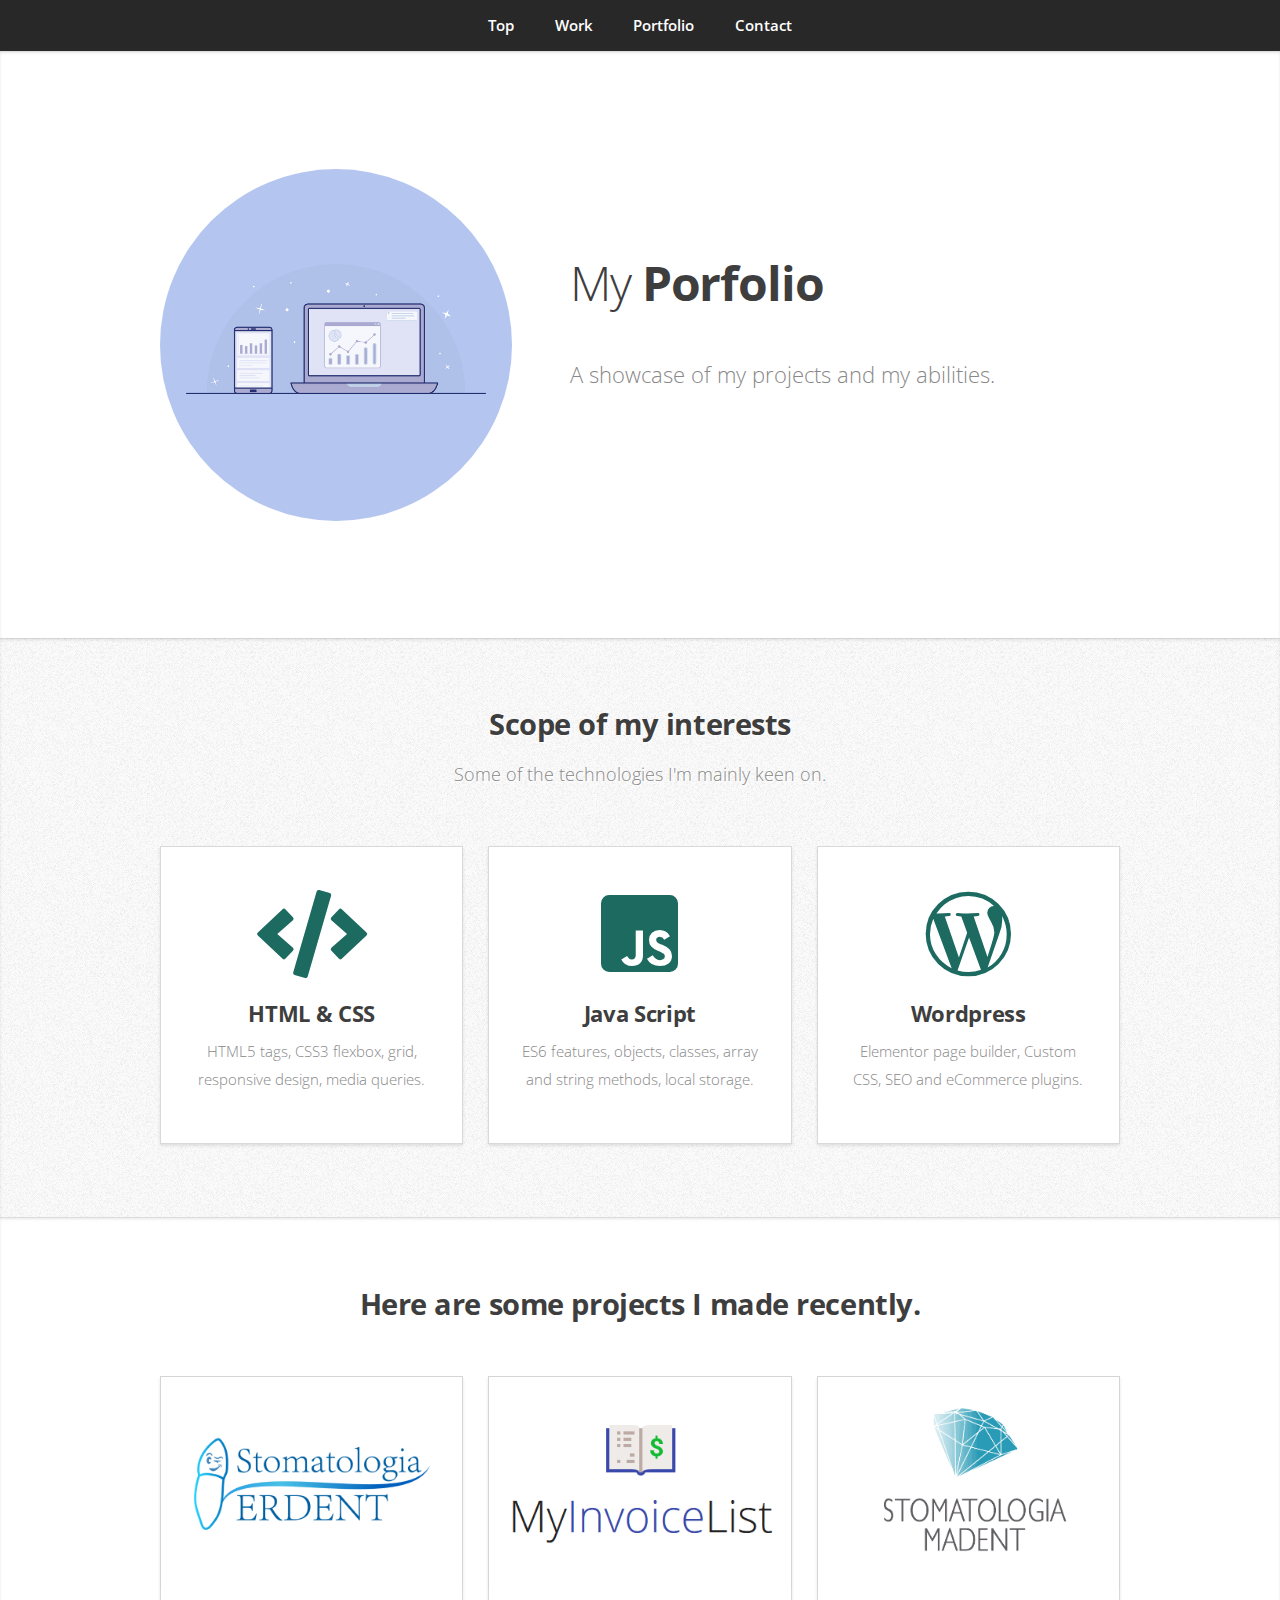
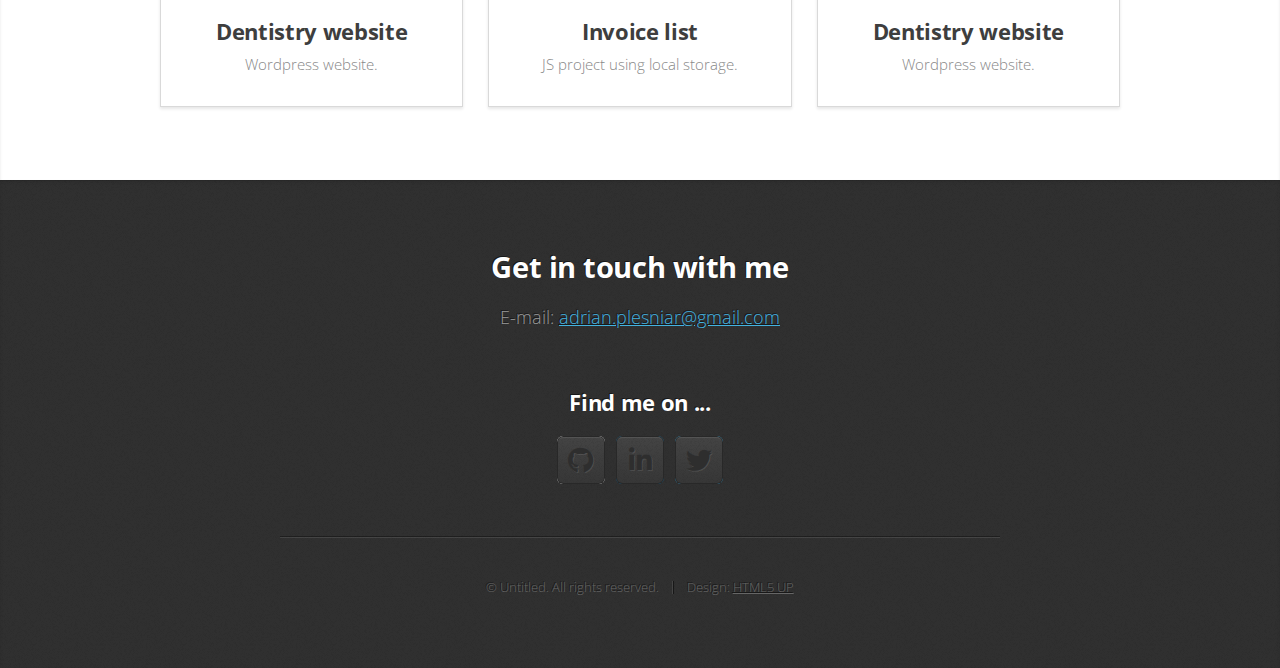
<file: index.html>
<!DOCTYPE HTML>
<!--
	Miniport by HTML5 UP
	html5up.net | @ajlkn
	Free for personal and commercial use under the CCA 3.0 license (html5up.net/license)
-->
<html>
	<head>
		<title>Portfolio Adrian Pleśniar</title>
		<meta charset="utf-8" />
		<meta name="viewport" content="width=device-width, initial-scale=1, user-scalable=no" />
		<link rel="stylesheet" href="assets/css/main.css" />
	</head>
	<body class="is-preload">

		<!-- Nav -->
			<nav id="nav">
				<ul class="container">
					<li><a href="#top">Top</a></li>
					<li><a href="#work">Work</a></li>
					<li><a href="#portfolio">Portfolio</a></li>
					<li><a href="#contact">Contact</a></li>
				</ul>
			</nav>

		<!-- Home -->
			<article id="top" class="wrapper style1">
				<div class="container">
					<div class="row aln-middle">
						<div class="col-4 col-5-large col-12-medium">
							<span class="image fit"><img src="images/header_graphic.png" alt="" /></span>
						</div>
						<div class="col-8 col-7-large col-12-medium">
							<header>
								<h1>My <strong>Porfolio</strong></h1>
							</header>
							<p>A showcase of my projects and my abilities.</p>
						</div>
					</div>
				</div>
			</article>

		<!-- Work -->
			<article id="work" class="wrapper style2">
				<div class="container">
					<header>
						<h2>Scope of my interests</h2>
						<p>Some of the technologies I'm mainly keen on.</p>
					</header>
					<div class="row aln-center">
						<div class="col-4 col-6-medium col-12-small">
							<section class="box style1">
								<span class="icon solid featured fas fa-code"></span>
								<h3>HTML & CSS</h3>
								<p>HTML5 tags, CSS3 flexbox, grid, responsive design, media queries.</p>
							</section>
						</div>
						<div class="col-4 col-6-medium col-12-small">
							<section class="box style1">
								<span class="icon solid featured "><i class="fab fa-js-square" style="font-size: 6em;"></i></span>
								<h3>Java Script</h3>
								<p>ES6 features, objects, classes, array and string methods, local storage.</p>
							</section>
						</div>
						<div class="col-4 col-6-medium col-12-small">
							<section class="box style1">
								<span class="icon featured"><i class="fab fa-wordpress-simple"  style="font-size: 6em;"></i></span>
								<h3>Wordpress</h3>
								<p>Elementor page builder, Custom CSS, SEO and eCommerce plugins.</p>
							</section>
						</div>
					</div>
				</div>
			</article>

		<!-- Portfolio -->
			<article id="portfolio" class="wrapper style1">
				<div class="container">
					<header>
						<h2>Here are some projects I made recently.</h2>
					</header>
					<div class="row">
						<div class="col-4 col-6-medium col-12-small">
							<article class="box style2">
								<a href="https://stomatologia-erdent.pl/" target="_blank" class="image featured"><img src="images/stomatologia_erdent.png" alt="" /></a>
								<h3><a href="https://stomatologia-erdent.pl/" target="_blank">Dentistry website</a></h3>
								<p>Wordpress website.</p>
							</article>
						</div>
						<div class="col-4 col-6-medium col-12-small">
							<article class="box style2">
								<a href="/Invoice list/index.html" target="_blank" class="image featured"><img src="images/my_invoice_list.png" alt="" /></a>
								<h3><a href="/Invoice list/index.html" target="_blank">Invoice list</a></h3>
								<p>JS project using local storage.</p>
							</article>
						</div>
						<div class="col-4 col-6-medium col-12-small">
							<article class="box style2">
								<a href="https://madent-stomatologia.com/" target="_blank" class="image featured"><img src="images/stomatologia_madent.png" alt="" /></a>
								<h3><a href="https://madent-stomatologia.com/" target="_blank">Dentistry website</a></h3>
								<p>Wordpress website.</p>
							</article>
						</div>
					</div>
					</div>
				</div>
			</article>

		<!-- Contact -->
			<article id="contact" class="wrapper style4">
				<div class="container medium">
					<header>
						<h2>Get in touch with me</h2>
						<p>E-mail: <a href="mailto: adrian.plesniar@gmail.com">adrian.plesniar@gmail.com</a></p>
					</header>
						<div class="col-12">
							<h3>Find me on ...</h3>
							<ul class="social">
								<li><a href="https://github.com/adrianplesniar" target="_blank" class="icon brands fa-github"><span class="label">Github</span></a></li>
								<li><a href="https://www.linkedin.com/in/adrian-ple%C5%9Bniar/" target="_blank" class="icon brands fa-linkedin-in"><span class="label">LinkedIn</span></a></li>
								<li><a href="https://twitter.com/APlesniar" target="_blank" class="icon brands fa-twitter"><span class="label">Twitter</span></a></li>
							</ul>
							<hr />
						</div>
					</div>
					<footer>
						<ul id="copyright">
							<li>&copy; Untitled. All rights reserved.</li><li>Design: <a href="http://html5up.net">HTML5 UP</a></li>
						</ul>
					</footer>
				</div>
			</article>

		<!-- Scripts -->
			<script src="assets/js/jquery.min.js"></script>
			<script src="assets/js/jquery.scrolly.min.js"></script>
			<script src="assets/js/browser.min.js"></script>
			<script src="assets/js/breakpoints.min.js"></script>
			<script src="assets/js/util.js"></script>
			<script src="assets/js/main.js"></script>

	</body>
</html>
</file>
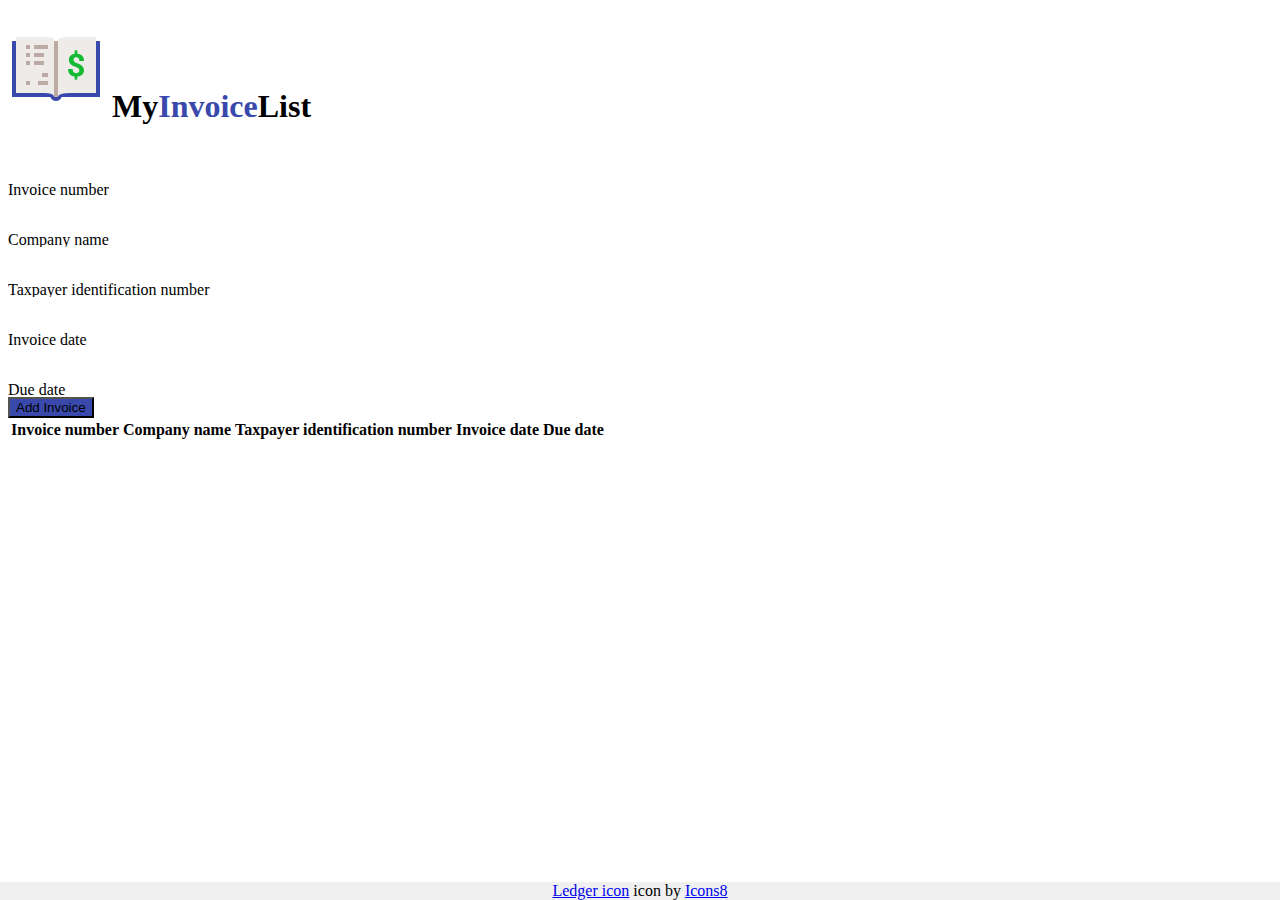
<file: Invoice list/index.html>
<!DOCTYPE html>
<html lang="en">
<head>
    <meta charset="UTF-8">
    <meta name="viewport" content="width=device-width, initial-scale=1.0">
    <link rel="stylesheet" href="./style.css">
    <link rel="stylesheet" href="https://bootswatch.com/4/yeti/bootstrap.min.css">
    <title>Invoice List</title>
</head>
<body>
    <div class="container mt-4">
        <h1 class="display-4 text-center">
            <img src="img/icons8-ledger-96.png"> My<span class="title-invoice">Invoice</span>List
        </h1>
            <form id="invoice-form">
                <div class="form-group">
                    <input type="text" id="invoice-number" autocomplete="off" required>
                    <label for="invoice-number" class="label-name">
                        <span class="content-name">Invoice number</span>
                    </label>
                </div>
                <div class="form-group">
                    <input type="text" id="company-name" autocomplete="off" required>
                    <label for="company-name" class="label-name">
                        <span class="content-name">Company name</span>
                    </label>
                </div>
                <div class="form-group">
                    <input type="text" id="tin" autocomplete="off" required>
                    <label for="tin" class="label-name">
                        <span class="content-name">Taxpayer identification number</span>
                    </label>
                </div>
                <div class="form-group">
                    <input type="date" id="invoice-date" autocomplete="off" required>
                    <label for="invoice-date" class="label-name">
                        <span class="content-name">Invoice date</span>
                    </label>
                </div>
                <div class="form-group">
                    <input type="date" id="due-date" autocomplete="off" required>
                    <label for="due-date" class="label-name">
                        <span class="content-name">Due date</span>
                    </label>
                </div>
                <input id="btn-submit" type="submit" value="Add Invoice" class="btn btn-primary btn-block">
            </form>
            <table class="table table-striped mt-5">
                <thead>
                <tr>
                    <th>Invoice number</th>
                    <th>Company name</th>
                    <th>Taxpayer identification number</th>
                    <th>Invoice date</th>
                    <th>Due date</th>
                    <th></th>
                </tr>
                </thead>
                <tbody id="invoice-list"></tbody>
            </table>
      </div>

    <div class="footer">
        <a target="_blank" href="https://icons8.com/icons/set/ledger">Ledger icon</a> icon by <a target="_blank" href="https://icons8.com">Icons8</a>
    </div>

    <script src="app.js"></script>
</body>
</html>
</file>
<file: Invoice list/style.css>
.title-invoice {
    color: #3949ab;
}

#btn-submit {
    background-color: #3949ab;
    outline: none;
}

#btn-submit:active {
    background-color: #242d68;
    outline: none;
    position: relative;
    top: 1px;
}

.form-group {
    width: 100%;
    height: 50px;
    position: relative;
    overflow: hidden;
}

.form-group input {
    width: 100%;
    height: 100%;
    color: #181f4e;
    padding-top: 20px;
    border: none;
    outline: none;
}

.form-group label {
    position: absolute;
    bottom: -8px;
    left: 0%;
    width: 100%;
    height: 100%;
    font-size: 16px;
    pointer-events: none;
    border-bottom: 1px solid black;
}

.form-group label::after {
    content: "";
    position: absolute;
    left: 0px;
    bottom: -1px;
    width: 100%;
    height: 100%;
    border-bottom: 3px solid #3949ab;
    transform: translateX(-100%);
}

.content-name {
    position: absolute;
    bottom: 5px;
    left: 0px;
    transition: all 0.3s ease;
}

.form-group input:focus + .label-name .content-name,
.form-group input:valid + .label-name .content-name{
    transform: translateY(-120%);
    font-size: 14px;
    color: #3949ab;
}

.form-group input:focus + .label-name::after,
.form-group input:valid + .label-name::after {
    transform: translateX(0%);
    transition: all 0.3s ease;
}

#due-date, #invoice-date {
    opacity: 0;
}

#due-date:focus, #invoice-date:focus,
#due-date:valid, #invoice-date:valid {
    opacity: 1;
    transition: all 0.5s ease;
}

.footer {
    position: fixed;
    left: 0;
    bottom: 0;
    width: 100%;
    background-color: rgb(240, 240, 240);
    text-align: center;
}
</file>
<file: assets/css/main.css>
@import url("https://fonts.googleapis.com/css?family=Open+Sans:300,300italic,600,600italic,700");
@import url("fontawesome-all.min.css");

/*
	Miniport by HTML5 UP
	html5up.net | @ajlkn
	Free for personal and commercial use under the CCA 3.0 license (html5up.net/license)
*/

html, body, div, span, applet, object,
iframe, h1, h2, h3, h4, h5, h6, p, blockquote,
pre, a, abbr, acronym, address, big, cite,
code, del, dfn, em, img, ins, kbd, q, s, samp,
small, strike, strong, sub, sup, tt, var, b,
u, i, center, dl, dt, dd, ol, ul, li, fieldset,
form, label, legend, table, caption, tbody,
tfoot, thead, tr, th, td, article, aside,
canvas, details, embed, figure, figcaption,
footer, header, hgroup, menu, nav, output, ruby,
section, summary, time, mark, audio, video {
	margin: 0;
	padding: 0;
	border: 0;
	font-size: 100%;
	font: inherit;
	vertical-align: baseline;}

article, aside, details, figcaption, figure,
footer, header, hgroup, menu, nav, section {
	display: block;}

body {
	line-height: 1;
}

ol, ul {
	list-style: none;
}

blockquote, q {
	quotes: none;
}

	blockquote:before, blockquote:after, q:before, q:after {
		content: '';
		content: none;
	}

table {
	border-collapse: collapse;
	border-spacing: 0;
}

body {
	-webkit-text-size-adjust: none;
}

mark {
	background-color: transparent;
	color: inherit;
}

input::-moz-focus-inner {
	border: 0;
	padding: 0;
}

input, select, textarea {
	-moz-appearance: none;
	-webkit-appearance: none;
	-ms-appearance: none;
	appearance: none;
}

/* Basic */

	html {
		box-sizing: border-box;
	}

	*, *:before, *:after {
		box-sizing: inherit;
	}

	body {
		padding-top: 3.5em;
	}

		body.is-preload *, body.is-preload *:before, body.is-preload *:after {
			-moz-animation: none !important;
			-webkit-animation: none !important;
			-ms-animation: none !important;
			animation: none !important;
			-moz-transition: none !important;
			-webkit-transition: none !important;
			-ms-transition: none !important;
			transition: none !important;
		}

	body, input, textarea, select {
		font-family: 'Open Sans', sans-serif;
		line-height: 1.85em;
		color: #888;
		font-weight: 300;
		font-size: 13pt;
	}

	a {
		-moz-transition: color .2s ease-in-out;
		-webkit-transition: color .2s ease-in-out;
		-ms-transition: color .2s ease-in-out;
		transition: color .2s ease-in-out;
		color: #43B3E0;
		text-decoration: underline;
	}

		a:hover {
			color: #43bff0 !important;
		}

		a img {
			border: 0;
		}

	b, strong {
		font-weight: 600;
		color: #3e3e3e;
	}

	i, em {
		font-style: italic;
	}

	sub {
		position: relative;
		top: 0.5em;
		font-size: 0.8em;
	}

	sup {
		position: relative;
		top: -0.5em;
		font-size: 0.8em;
	}

	blockquote {
		border-left: solid 0.75em #eee;
		padding: 1em 0 1em 1.5em;
		font-style: italic;
	}

	h1, h2, h3, h4, h5, h6 {
		color: #3e3e3e;
		margin: 0 0 0.75em 0;
	}

	h1 a, h2 a, h3 a, h4 a, h5 a, h6 a {
		text-decoration: none;
		color: inherit;
	}

	h2, h3, h4, h5, h6 {
		font-weight: 700;
	}

	h1 {
		font-size: 3.25em;
		letter-spacing: -0.025em;
		font-weight: 300;
	}

		h1 strong {
			font-weight: 700;
		}

	h2 {
		font-size: 2em;
		letter-spacing: -0.015em;
	}

	h3 {
		font-size: 1.5em;
		letter-spacing: -0.015em;
	}

	em, i {
		font-style: italic;
	}

	br.clear {
		clear: both;
	}

	hr {
		border: 0;
		border-top: solid 1px #444;
		border-top-color: rgba(0, 0, 0, 0.35);
		box-shadow: 0px 1px 0px 0px rgba(255, 255, 255, 0.1);
		height: 1px;
		margin: 3em 0;
	}

	p, ul, ol, dl, table {
		margin-bottom: 2em;
	}

	header {
		margin: 0 0 3em 0;
	}

		header > p {
			font-size: 1.25em;
			margin: 0;
		}

	footer {
		margin: 3em 0 0 0;
	}

		footer > p {
			font-size: 1.25em;
		}

/* Container */

	.container {
		margin: 0 auto;
		max-width: calc(100% - 50px);
		width: 1200px;
	}

		.container.medium {
			width: 900px;
		}

		@media screen and (max-width: 1680px) {

			.container {
				width: 1200px;
			}

				.container.medium {
					width: 900px;
				}

		}

		@media screen and (max-width: 1280px) {

			.container {
				width: 960px;
			}

				.container.medium {
					width: 720px;
				}

		}

		@media screen and (max-width: 980px) {

			.container {
				width: 100%;
			}

				.container.medium {
					width: 75%;
				}

		}

		@media screen and (max-width: 736px) {

			.container {
				width: 100%;
				max-width: calc(100% - 30px);
			}

				.container.medium {
					width: 100%;
				}

		}

/* Row */

	.row {
		display: flex;
		flex-wrap: wrap;
		box-sizing: border-box;
		align-items: stretch;
	}

		.row > * {
			box-sizing: border-box;
		}

		.row.gtr-uniform > * > :last-child {
			margin-bottom: 0;
		}

		.row.aln-left {
			justify-content: flex-start;
		}

		.row.aln-center {
			justify-content: center;
		}

		.row.aln-right {
			justify-content: flex-end;
		}

		.row.aln-top {
			align-items: flex-start;
		}

		.row.aln-middle {
			align-items: center;
		}

		.row.aln-bottom {
			align-items: flex-end;
		}

		.row > .imp {
			order: -1;
		}

		.row > .col-1 {
			width: 8.33333%;
		}

		.row > .off-1 {
			margin-left: 8.33333%;
		}

		.row > .col-2 {
			width: 16.66667%;
		}

		.row > .off-2 {
			margin-left: 16.66667%;
		}

		.row > .col-3 {
			width: 25%;
		}

		.row > .off-3 {
			margin-left: 25%;
		}

		.row > .col-4 {
			width: 33.33333%;
		}

		.row > .off-4 {
			margin-left: 33.33333%;
		}

		.row > .col-5 {
			width: 41.66667%;
		}

		.row > .off-5 {
			margin-left: 41.66667%;
		}

		.row > .col-6 {
			width: 50%;
		}

		.row > .off-6 {
			margin-left: 50%;
		}

		.row > .col-7 {
			width: 58.33333%;
		}

		.row > .off-7 {
			margin-left: 58.33333%;
		}

		.row > .col-8 {
			width: 66.66667%;
		}

		.row > .off-8 {
			margin-left: 66.66667%;
		}

		.row > .col-9 {
			width: 75%;
		}

		.row > .off-9 {
			margin-left: 75%;
		}

		.row > .col-10 {
			width: 83.33333%;
		}

		.row > .off-10 {
			margin-left: 83.33333%;
		}

		.row > .col-11 {
			width: 91.66667%;
		}

		.row > .off-11 {
			margin-left: 91.66667%;
		}

		.row > .col-12 {
			width: 100%;
		}

		.row > .off-12 {
			margin-left: 100%;
		}

		.row.gtr-0 {
			margin-top: 0px;
			margin-left: 0px;
		}

			.row.gtr-0 > * {
				padding: 0px 0 0 0px;
			}

			.row.gtr-0.gtr-uniform {
				margin-top: 0px;
			}

				.row.gtr-0.gtr-uniform > * {
					padding-top: 0px;
				}

		.row.gtr-25 {
			margin-top: -6.25px;
			margin-left: -6.25px;
		}

			.row.gtr-25 > * {
				padding: 6.25px 0 0 6.25px;
			}

			.row.gtr-25.gtr-uniform {
				margin-top: -6.25px;
			}

				.row.gtr-25.gtr-uniform > * {
					padding-top: 6.25px;
				}

		.row.gtr-50 {
			margin-top: -12.5px;
			margin-left: -12.5px;
		}

			.row.gtr-50 > * {
				padding: 12.5px 0 0 12.5px;
			}

			.row.gtr-50.gtr-uniform {
				margin-top: -12.5px;
			}

				.row.gtr-50.gtr-uniform > * {
					padding-top: 12.5px;
				}

		.row {
			margin-top: -25px;
			margin-left: -25px;
		}

			.row > * {
				padding: 25px 0 0 25px;
			}

			.row.gtr-uniform {
				margin-top: -25px;
			}

				.row.gtr-uniform > * {
					padding-top: 25px;
				}

		.row.gtr-150 {
			margin-top: -37.5px;
			margin-left: -37.5px;
		}

			.row.gtr-150 > * {
				padding: 37.5px 0 0 37.5px;
			}

			.row.gtr-150.gtr-uniform {
				margin-top: -37.5px;
			}

				.row.gtr-150.gtr-uniform > * {
					padding-top: 37.5px;
				}

		.row.gtr-200 {
			margin-top: -50px;
			margin-left: -50px;
		}

			.row.gtr-200 > * {
				padding: 50px 0 0 50px;
			}

			.row.gtr-200.gtr-uniform {
				margin-top: -50px;
			}

				.row.gtr-200.gtr-uniform > * {
					padding-top: 50px;
				}

		@media screen and (max-width: 1680px) {

			.row {
				display: flex;
				flex-wrap: wrap;
				box-sizing: border-box;
				align-items: stretch;
			}

				.row > * {
					box-sizing: border-box;
				}

				.row.gtr-uniform > * > :last-child {
					margin-bottom: 0;
				}

				.row.aln-left {
					justify-content: flex-start;
				}

				.row.aln-center {
					justify-content: center;
				}

				.row.aln-right {
					justify-content: flex-end;
				}

				.row.aln-top {
					align-items: flex-start;
				}

				.row.aln-middle {
					align-items: center;
				}

				.row.aln-bottom {
					align-items: flex-end;
				}

				.row > .imp-xlarge {
					order: -1;
				}

				.row > .col-1-xlarge {
					width: 8.33333%;
				}

				.row > .off-1-xlarge {
					margin-left: 8.33333%;
				}

				.row > .col-2-xlarge {
					width: 16.66667%;
				}

				.row > .off-2-xlarge {
					margin-left: 16.66667%;
				}

				.row > .col-3-xlarge {
					width: 25%;
				}

				.row > .off-3-xlarge {
					margin-left: 25%;
				}

				.row > .col-4-xlarge {
					width: 33.33333%;
				}

				.row > .off-4-xlarge {
					margin-left: 33.33333%;
				}

				.row > .col-5-xlarge {
					width: 41.66667%;
				}

				.row > .off-5-xlarge {
					margin-left: 41.66667%;
				}

				.row > .col-6-xlarge {
					width: 50%;
				}

				.row > .off-6-xlarge {
					margin-left: 50%;
				}

				.row > .col-7-xlarge {
					width: 58.33333%;
				}

				.row > .off-7-xlarge {
					margin-left: 58.33333%;
				}

				.row > .col-8-xlarge {
					width: 66.66667%;
				}

				.row > .off-8-xlarge {
					margin-left: 66.66667%;
				}

				.row > .col-9-xlarge {
					width: 75%;
				}

				.row > .off-9-xlarge {
					margin-left: 75%;
				}

				.row > .col-10-xlarge {
					width: 83.33333%;
				}

				.row > .off-10-xlarge {
					margin-left: 83.33333%;
				}

				.row > .col-11-xlarge {
					width: 91.66667%;
				}

				.row > .off-11-xlarge {
					margin-left: 91.66667%;
				}

				.row > .col-12-xlarge {
					width: 100%;
				}

				.row > .off-12-xlarge {
					margin-left: 100%;
				}

				.row.gtr-0 {
					margin-top: 0px;
					margin-left: 0px;
				}

					.row.gtr-0 > * {
						padding: 0px 0 0 0px;
					}

					.row.gtr-0.gtr-uniform {
						margin-top: 0px;
					}

						.row.gtr-0.gtr-uniform > * {
							padding-top: 0px;
						}

				.row.gtr-25 {
					margin-top: -6.25px;
					margin-left: -6.25px;
				}

					.row.gtr-25 > * {
						padding: 6.25px 0 0 6.25px;
					}

					.row.gtr-25.gtr-uniform {
						margin-top: -6.25px;
					}

						.row.gtr-25.gtr-uniform > * {
							padding-top: 6.25px;
						}

				.row.gtr-50 {
					margin-top: -12.5px;
					margin-left: -12.5px;
				}

					.row.gtr-50 > * {
						padding: 12.5px 0 0 12.5px;
					}

					.row.gtr-50.gtr-uniform {
						margin-top: -12.5px;
					}

						.row.gtr-50.gtr-uniform > * {
							padding-top: 12.5px;
						}

				.row {
					margin-top: -25px;
					margin-left: -25px;
				}

					.row > * {
						padding: 25px 0 0 25px;
					}

					.row.gtr-uniform {
						margin-top: -25px;
					}

						.row.gtr-uniform > * {
							padding-top: 25px;
						}

				.row.gtr-150 {
					margin-top: -37.5px;
					margin-left: -37.5px;
				}

					.row.gtr-150 > * {
						padding: 37.5px 0 0 37.5px;
					}

					.row.gtr-150.gtr-uniform {
						margin-top: -37.5px;
					}

						.row.gtr-150.gtr-uniform > * {
							padding-top: 37.5px;
						}

				.row.gtr-200 {
					margin-top: -50px;
					margin-left: -50px;
				}

					.row.gtr-200 > * {
						padding: 50px 0 0 50px;
					}

					.row.gtr-200.gtr-uniform {
						margin-top: -50px;
					}

						.row.gtr-200.gtr-uniform > * {
							padding-top: 50px;
						}

		}

		@media screen and (max-width: 1280px) {

			.row {
				display: flex;
				flex-wrap: wrap;
				box-sizing: border-box;
				align-items: stretch;
			}

				.row > * {
					box-sizing: border-box;
				}

				.row.gtr-uniform > * > :last-child {
					margin-bottom: 0;
				}

				.row.aln-left {
					justify-content: flex-start;
				}

				.row.aln-center {
					justify-content: center;
				}

				.row.aln-right {
					justify-content: flex-end;
				}

				.row.aln-top {
					align-items: flex-start;
				}

				.row.aln-middle {
					align-items: center;
				}

				.row.aln-bottom {
					align-items: flex-end;
				}

				.row > .imp-large {
					order: -1;
				}

				.row > .col-1-large {
					width: 8.33333%;
				}

				.row > .off-1-large {
					margin-left: 8.33333%;
				}

				.row > .col-2-large {
					width: 16.66667%;
				}

				.row > .off-2-large {
					margin-left: 16.66667%;
				}

				.row > .col-3-large {
					width: 25%;
				}

				.row > .off-3-large {
					margin-left: 25%;
				}

				.row > .col-4-large {
					width: 33.33333%;
				}

				.row > .off-4-large {
					margin-left: 33.33333%;
				}

				.row > .col-5-large {
					width: 41.66667%;
				}

				.row > .off-5-large {
					margin-left: 41.66667%;
				}

				.row > .col-6-large {
					width: 50%;
				}

				.row > .off-6-large {
					margin-left: 50%;
				}

				.row > .col-7-large {
					width: 58.33333%;
				}

				.row > .off-7-large {
					margin-left: 58.33333%;
				}

				.row > .col-8-large {
					width: 66.66667%;
				}

				.row > .off-8-large {
					margin-left: 66.66667%;
				}

				.row > .col-9-large {
					width: 75%;
				}

				.row > .off-9-large {
					margin-left: 75%;
				}

				.row > .col-10-large {
					width: 83.33333%;
				}

				.row > .off-10-large {
					margin-left: 83.33333%;
				}

				.row > .col-11-large {
					width: 91.66667%;
				}

				.row > .off-11-large {
					margin-left: 91.66667%;
				}

				.row > .col-12-large {
					width: 100%;
				}

				.row > .off-12-large {
					margin-left: 100%;
				}

				.row.gtr-0 {
					margin-top: 0px;
					margin-left: 0px;
				}

					.row.gtr-0 > * {
						padding: 0px 0 0 0px;
					}

					.row.gtr-0.gtr-uniform {
						margin-top: 0px;
					}

						.row.gtr-0.gtr-uniform > * {
							padding-top: 0px;
						}

				.row.gtr-25 {
					margin-top: -6.25px;
					margin-left: -6.25px;
				}

					.row.gtr-25 > * {
						padding: 6.25px 0 0 6.25px;
					}

					.row.gtr-25.gtr-uniform {
						margin-top: -6.25px;
					}

						.row.gtr-25.gtr-uniform > * {
							padding-top: 6.25px;
						}

				.row.gtr-50 {
					margin-top: -12.5px;
					margin-left: -12.5px;
				}

					.row.gtr-50 > * {
						padding: 12.5px 0 0 12.5px;
					}

					.row.gtr-50.gtr-uniform {
						margin-top: -12.5px;
					}

						.row.gtr-50.gtr-uniform > * {
							padding-top: 12.5px;
						}

				.row {
					margin-top: -25px;
					margin-left: -25px;
				}

					.row > * {
						padding: 25px 0 0 25px;
					}

					.row.gtr-uniform {
						margin-top: -25px;
					}

						.row.gtr-uniform > * {
							padding-top: 25px;
						}

				.row.gtr-150 {
					margin-top: -37.5px;
					margin-left: -37.5px;
				}

					.row.gtr-150 > * {
						padding: 37.5px 0 0 37.5px;
					}

					.row.gtr-150.gtr-uniform {
						margin-top: -37.5px;
					}

						.row.gtr-150.gtr-uniform > * {
							padding-top: 37.5px;
						}

				.row.gtr-200 {
					margin-top: -50px;
					margin-left: -50px;
				}

					.row.gtr-200 > * {
						padding: 50px 0 0 50px;
					}

					.row.gtr-200.gtr-uniform {
						margin-top: -50px;
					}

						.row.gtr-200.gtr-uniform > * {
							padding-top: 50px;
						}

		}

		@media screen and (max-width: 980px) {

			.row {
				display: flex;
				flex-wrap: wrap;
				box-sizing: border-box;
				align-items: stretch;
			}

				.row > * {
					box-sizing: border-box;
				}

				.row.gtr-uniform > * > :last-child {
					margin-bottom: 0;
				}

				.row.aln-left {
					justify-content: flex-start;
				}

				.row.aln-center {
					justify-content: center;
				}

				.row.aln-right {
					justify-content: flex-end;
				}

				.row.aln-top {
					align-items: flex-start;
				}

				.row.aln-middle {
					align-items: center;
				}

				.row.aln-bottom {
					align-items: flex-end;
				}

				.row > .imp-medium {
					order: -1;
				}

				.row > .col-1-medium {
					width: 8.33333%;
				}

				.row > .off-1-medium {
					margin-left: 8.33333%;
				}

				.row > .col-2-medium {
					width: 16.66667%;
				}

				.row > .off-2-medium {
					margin-left: 16.66667%;
				}

				.row > .col-3-medium {
					width: 25%;
				}

				.row > .off-3-medium {
					margin-left: 25%;
				}

				.row > .col-4-medium {
					width: 33.33333%;
				}

				.row > .off-4-medium {
					margin-left: 33.33333%;
				}

				.row > .col-5-medium {
					width: 41.66667%;
				}

				.row > .off-5-medium {
					margin-left: 41.66667%;
				}

				.row > .col-6-medium {
					width: 50%;
				}

				.row > .off-6-medium {
					margin-left: 50%;
				}

				.row > .col-7-medium {
					width: 58.33333%;
				}

				.row > .off-7-medium {
					margin-left: 58.33333%;
				}

				.row > .col-8-medium {
					width: 66.66667%;
				}

				.row > .off-8-medium {
					margin-left: 66.66667%;
				}

				.row > .col-9-medium {
					width: 75%;
				}

				.row > .off-9-medium {
					margin-left: 75%;
				}

				.row > .col-10-medium {
					width: 83.33333%;
				}

				.row > .off-10-medium {
					margin-left: 83.33333%;
				}

				.row > .col-11-medium {
					width: 91.66667%;
				}

				.row > .off-11-medium {
					margin-left: 91.66667%;
				}

				.row > .col-12-medium {
					width: 100%;
				}

				.row > .off-12-medium {
					margin-left: 100%;
				}

				.row.gtr-0 {
					margin-top: 0px;
					margin-left: 0px;
				}

					.row.gtr-0 > * {
						padding: 0px 0 0 0px;
					}

					.row.gtr-0.gtr-uniform {
						margin-top: 0px;
					}

						.row.gtr-0.gtr-uniform > * {
							padding-top: 0px;
						}

				.row.gtr-25 {
					margin-top: -6.25px;
					margin-left: -6.25px;
				}

					.row.gtr-25 > * {
						padding: 6.25px 0 0 6.25px;
					}

					.row.gtr-25.gtr-uniform {
						margin-top: -6.25px;
					}

						.row.gtr-25.gtr-uniform > * {
							padding-top: 6.25px;
						}

				.row.gtr-50 {
					margin-top: -12.5px;
					margin-left: -12.5px;
				}

					.row.gtr-50 > * {
						padding: 12.5px 0 0 12.5px;
					}

					.row.gtr-50.gtr-uniform {
						margin-top: -12.5px;
					}

						.row.gtr-50.gtr-uniform > * {
							padding-top: 12.5px;
						}

				.row {
					margin-top: -25px;
					margin-left: -25px;
				}

					.row > * {
						padding: 25px 0 0 25px;
					}

					.row.gtr-uniform {
						margin-top: -25px;
					}

						.row.gtr-uniform > * {
							padding-top: 25px;
						}

				.row.gtr-150 {
					margin-top: -37.5px;
					margin-left: -37.5px;
				}

					.row.gtr-150 > * {
						padding: 37.5px 0 0 37.5px;
					}

					.row.gtr-150.gtr-uniform {
						margin-top: -37.5px;
					}

						.row.gtr-150.gtr-uniform > * {
							padding-top: 37.5px;
						}

				.row.gtr-200 {
					margin-top: -50px;
					margin-left: -50px;
				}

					.row.gtr-200 > * {
						padding: 50px 0 0 50px;
					}

					.row.gtr-200.gtr-uniform {
						margin-top: -50px;
					}

						.row.gtr-200.gtr-uniform > * {
							padding-top: 50px;
						}

		}

		@media screen and (max-width: 736px) {

			.row {
				display: flex;
				flex-wrap: wrap;
				box-sizing: border-box;
				align-items: stretch;
			}

				.row > * {
					box-sizing: border-box;
				}

				.row.gtr-uniform > * > :last-child {
					margin-bottom: 0;
				}

				.row.aln-left {
					justify-content: flex-start;
				}

				.row.aln-center {
					justify-content: center;
				}

				.row.aln-right {
					justify-content: flex-end;
				}

				.row.aln-top {
					align-items: flex-start;
				}

				.row.aln-middle {
					align-items: center;
				}

				.row.aln-bottom {
					align-items: flex-end;
				}

				.row > .imp-small {
					order: -1;
				}

				.row > .col-1-small {
					width: 8.33333%;
				}

				.row > .off-1-small {
					margin-left: 8.33333%;
				}

				.row > .col-2-small {
					width: 16.66667%;
				}

				.row > .off-2-small {
					margin-left: 16.66667%;
				}

				.row > .col-3-small {
					width: 25%;
				}

				.row > .off-3-small {
					margin-left: 25%;
				}

				.row > .col-4-small {
					width: 33.33333%;
				}

				.row > .off-4-small {
					margin-left: 33.33333%;
				}

				.row > .col-5-small {
					width: 41.66667%;
				}

				.row > .off-5-small {
					margin-left: 41.66667%;
				}

				.row > .col-6-small {
					width: 50%;
				}

				.row > .off-6-small {
					margin-left: 50%;
				}

				.row > .col-7-small {
					width: 58.33333%;
				}

				.row > .off-7-small {
					margin-left: 58.33333%;
				}

				.row > .col-8-small {
					width: 66.66667%;
				}

				.row > .off-8-small {
					margin-left: 66.66667%;
				}

				.row > .col-9-small {
					width: 75%;
				}

				.row > .off-9-small {
					margin-left: 75%;
				}

				.row > .col-10-small {
					width: 83.33333%;
				}

				.row > .off-10-small {
					margin-left: 83.33333%;
				}

				.row > .col-11-small {
					width: 91.66667%;
				}

				.row > .off-11-small {
					margin-left: 91.66667%;
				}

				.row > .col-12-small {
					width: 100%;
				}

				.row > .off-12-small {
					margin-left: 100%;
				}

				.row.gtr-0 {
					margin-top: 0px;
					margin-left: 0px;
				}

					.row.gtr-0 > * {
						padding: 0px 0 0 0px;
					}

					.row.gtr-0.gtr-uniform {
						margin-top: 0px;
					}

						.row.gtr-0.gtr-uniform > * {
							padding-top: 0px;
						}

				.row.gtr-25 {
					margin-top: -3.75px;
					margin-left: -3.75px;
				}

					.row.gtr-25 > * {
						padding: 3.75px 0 0 3.75px;
					}

					.row.gtr-25.gtr-uniform {
						margin-top: -3.75px;
					}

						.row.gtr-25.gtr-uniform > * {
							padding-top: 3.75px;
						}

				.row.gtr-50 {
					margin-top: -7.5px;
					margin-left: -7.5px;
				}

					.row.gtr-50 > * {
						padding: 7.5px 0 0 7.5px;
					}

					.row.gtr-50.gtr-uniform {
						margin-top: -7.5px;
					}

						.row.gtr-50.gtr-uniform > * {
							padding-top: 7.5px;
						}

				.row {
					margin-top: -15px;
					margin-left: -15px;
				}

					.row > * {
						padding: 15px 0 0 15px;
					}

					.row.gtr-uniform {
						margin-top: -15px;
					}

						.row.gtr-uniform > * {
							padding-top: 15px;
						}

				.row.gtr-150 {
					margin-top: -22.5px;
					margin-left: -22.5px;
				}

					.row.gtr-150 > * {
						padding: 22.5px 0 0 22.5px;
					}

					.row.gtr-150.gtr-uniform {
						margin-top: -22.5px;
					}

						.row.gtr-150.gtr-uniform > * {
							padding-top: 22.5px;
						}

				.row.gtr-200 {
					margin-top: -30px;
					margin-left: -30px;
				}

					.row.gtr-200 > * {
						padding: 30px 0 0 30px;
					}

					.row.gtr-200.gtr-uniform {
						margin-top: -30px;
					}

						.row.gtr-200.gtr-uniform > * {
							padding-top: 30px;
						}

		}

/* Form */

	form label {
		color: #3e3e3e;
		font-weight: 700;
		display: block;
		margin: 0 0 0.5em 0;
	}

	form input[type=text],
	form input[type=email],
	form input[type=password],
	form select,
	form textarea {
		-moz-transition: background .2s ease-in-out, box-shadow .2s ease-in-out;
		-webkit-transition: background .2s ease-in-out, box-shadow .2s ease-in-out;
		-ms-transition: background .2s ease-in-out, box-shadow .2s ease-in-out;
		transition: background .2s ease-in-out, box-shadow .2s ease-in-out;
		-webkit-appearance: none;
		display: block;
		border: 0;
		padding: 0.75em;
		font-size: 1em;
		border-radius: 8px;
		border: solid 1px #ddd;
		background: #fff;
		color: #bbb;
		box-shadow: inset 0px 2px 3px 1px rgba(0, 0, 0, 0.05), 0px 1px 0px 0px rgba(255, 255, 255, 0.025);
		width: 100%;
	}

		form input[type=text]:focus,
		form input[type=email]:focus,
		form input[type=password]:focus,
		form select:focus,
		form textarea:focus {
			background: #fafafa;
			box-shadow: inset 0px 2px 5px 0px rgba(0, 0, 0, 0.05), 0px 1px 0px 0px rgba(255, 255, 255, 0.025), inset 0px 0px 2px 1px #43bff0;
		}

	form textarea {
		height: 15em;
	}

	form .actions:last-child {
		margin-bottom: 0;
	}

	form ::-webkit-input-placeholder {
		color: #555 !important;
	}

	form :-moz-placeholder {
		color: #555 !important;
	}

	form ::-moz-placeholder {
		color: #555 !important;
	}

	form :-ms-input-placeholder {
		color: #555 !important;
	}

	form ::-moz-focus-inner {
		border: 0;
	}

/* Tables */

	table {
		width: 100%;
	}

		table.default {
			width: 100%;
		}

			table.default tr {
				border-top: solid 1px #eee;
			}

				table.default tr:first-child {
					border-top: 0;
				}

			table.default td {
				padding: 0.5em 1em 0.5em 1em;
			}

			table.default th {
				text-align: left;
				padding: 0.5em 1em 0.5em 1em;
				font-weight: 600;
				margin: 0 0 1em 0;
			}

			table.default thead {
				background: #4f4f4f;
				color: #fff;
			}

/* Section/Article */

	section, article {
		margin-bottom: 3em;
	}

	section > :last-child,
	article > :last-child,
	section:last-child,
	article:last-child {
		margin-bottom: 0;
	}

/* Image */

	.image {
		display: inline-block;
		position: relative;
	}

		.image img {
			display: block;
			width: 100%;
		}

		.image.fit {
			display: block;
			width: 100%;
		}

		.image.featured {
			display: block;
			width: 100%;
			margin: 0 0 2em 0;
			border: 1px solid #d5d5d5 !important;
   			border-bottom: none !important;
		}

		.image.left {
			float: left;
			margin: 0 2em 2em 0;
		}

		.image.centered {
			display: block;
			margin: 0 0 2em 0;
		}

			.image.centered img {
				margin: 0 auto;
				width: auto;
			}
	
	/* Video */
	video {
		width: 100%;
		height: auto;
		margin: 0 0 2em 0;
	}

/* Button */

	input[type="button"],
	input[type="submit"],
	input[type="reset"],
	button,
	.button {
		background-image: url("images/bg.png"), -moz-linear-gradient(top, rgba(0, 0, 0, 0), rgba(0, 0, 0, 0.2));
		background-image: url("images/bg.png"), -webkit-linear-gradient(top, rgba(0, 0, 0, 0), rgba(0, 0, 0, 0.2));
		background-image: url("images/bg.png"), -ms-linear-gradient(top, rgba(0, 0, 0, 0), rgba(0, 0, 0, 0.2));
		background-image: url("images/bg.png"), linear-gradient(top, rgba(0, 0, 0, 0), rgba(0, 0, 0, 0.2));
		-moz-transition: background-color .2s ease-in-out;
		-webkit-transition: background-color .2s ease-in-out;
		-ms-transition: background-color .2s ease-in-out;
		transition: background-color .2s ease-in-out;
		-webkit-appearance: none;
		position: relative;
		display: inline-block;
		color: #fff !important;
		text-decoration: none;
		font-weight: 700;
		border: 0;
		outline: 0;
		cursor: pointer;
		border-radius: 8px;
		text-shadow: -1px -1px 0.5px rgba(0, 0, 0, 0.5);
		overflow: hidden;
		box-shadow: inset 0px 0px 0px 1px rgba(0, 0, 0, 0.5), inset 0px 2px 1px 0px rgba(255, 255, 255, 0.75);
		background-color: #92a2d2;
		padding: 1em 2.35em 1em 2.35em;
		font-size: 1.1em;
		max-width: 24em;
	}

		input[type="button"]:hover,
		input[type="submit"]:hover,
		input[type="reset"]:hover,
		button:hover,
		.button:hover {
			background-color: #9fb0e2;
			color: #fff !important;
		}

		input[type="button"]:active,
		input[type="submit"]:active,
		input[type="reset"]:active,
		button:active,
		.button:active {
			background-color: #8594c0;
			top: 1px;
		}

		input[type="button"].large,
		input[type="submit"].large,
		input[type="reset"].large,
		button.large,
		.button.large {
			font-size: 1.5em;
			letter-spacing: -0.025em;
		}

		input[type="button"].alt,
		input[type="submit"].alt,
		input[type="reset"].alt,
		button.alt,
		.button.alt {
			background-color: #444;
			box-shadow: inset 0px 0px 0px 1px #242424, inset 0px 2px 1px 0px rgba(255, 255, 255, 0.2);
		}

			input[type="button"].alt:hover,
			input[type="submit"].alt:hover,
			input[type="reset"].alt:hover,
			button.alt:hover,
			.button.alt:hover {
				background-color: #4f4f4f;
				color: #fff !important;
			}

			input[type="button"].alt:active,
			input[type="submit"].alt:active,
			input[type="reset"].alt:active,
			button.alt:active,
			.button.alt:active {
				background-color: #3f3f3f;
			}

/* List */

	ul {
		list-style: disc;
		padding-left: 1em;
	}

		ul li {
			padding-left: 0.5em;
		}

	ol {
		list-style: decimal;
		padding-left: 1.25em;
	}

		ol li {
			padding-left: 0.25em;
		}

/* Social */

	ul.social {
		cursor: default;
		margin: 0;
		list-style: none;
		padding-left: 0;
	}

		ul.social li {
			position: relative;
			display: inline-block;
			margin: 0.25em;
			top: 0;
			padding-left: 0;
		}

			ul.social li a {
				-moz-transition: top .2s ease-in-out;
				-webkit-transition: top .2s ease-in-out;
				-ms-transition: top .2s ease-in-out;
				transition: top .2s ease-in-out;
				display: block;
				width: 48px;
				height: 48px;
				border-radius: 6px;
				top: 0;
				position: relative;
			}

				ul.social li a:before {
					background-image: url("images/bg.png"), -moz-linear-gradient(top, rgba(0, 0, 0, 0), rgba(0, 0, 0, 0.2));
					background-image: url("images/bg.png"), -webkit-linear-gradient(top, rgba(0, 0, 0, 0), rgba(0, 0, 0, 0.2));
					background-image: url("images/bg.png"), -ms-linear-gradient(top, rgba(0, 0, 0, 0), rgba(0, 0, 0, 0.2));
					background-image: url("images/bg.png"), linear-gradient(top, rgba(0, 0, 0, 0), rgba(0, 0, 0, 0.2));
					-moz-transition: background-color .2s ease-in-out;
					-webkit-transition: background-color .2s ease-in-out;
					-ms-transition: background-color .2s ease-in-out;
					transition: background-color .2s ease-in-out;
					background-color: #444;
					border-radius: 6px;
					box-shadow: inset 0px 0px 0px 1px #282828, inset 0px 2px 1px 0px rgba(255, 255, 255, 0.1);
					color: #2E2E2E !important;
					display: block;
					font-size: 26px;
					height: 48px;
					line-height: 48px;
					text-align: center;
					outline: 0;
					overflow: hidden;
					text-shadow: 1px 1px 0px rgba(255, 255, 255, 0.1);
					width: 48px;
				}

				ul.social li a.fa-twitter {
					background-color: #2DAAE4;
				}

				ul.social li a.fa-facebook-f {
					background-color: #3C5A98;
				}

				ul.social li a.fa-dribbble {
					background-color: #C4376B;
				}

				ul.social li a.fa-linkedin-in {
					background-color: #006599;
				}

				ul.social li a.fa-tumblr {
					background-color: #51718A;
				}

				ul.social li a.fa-google-plus {
					background-color: #DA2713;
				}

				ul.social li a.fa-github {
					background-color: #FAFAFA;
				}

				ul.social li a.fa-rss {
					background-color: #F2600B;
				}

				ul.social li a.fa-instagram {
					background-color: #E0D7C8;
				}

				ul.social li a.fa-foursquare {
					background-color: #39A3D4;
				}

				ul.social li a.fa-skype {
					background-color: #10BEF1;
				}

				ul.social li a.fa-soundcloud {
					background-color: #FE5419;
				}

				ul.social li a.fa-youtube {
					background-color: #BF2E25;
				}

				ul.social li a.fa-blogger {
					background-color: #FF6501;
				}

				ul.social li a.fa-flickr {
					background-color: #0062DB;
				}

				ul.social li a.fa-vimeo {
					background-color: #4C8AB0;
				}

				ul.social li a:hover {
					top: -5px;
				}

					ul.social li a:hover:before {
						background-color: transparent;
					}

/* Actions */

	ul.actions {
		list-style: none;
		padding-left: 0;
	}

		ul.actions li {
			display: inline-block;
			margin: 0 0 0 1em;
			padding-left: 0;
		}

			ul.actions li:first-child {
				margin-left: 0;
			}

/* Box */

	.box {
		background: #fff;
		box-shadow: inset 0px 0px 0px 1px rgba(0, 0, 0, 0.15), 0px 2px 3px 0px rgba(0, 0, 0, 0.1);
		text-align: center;
		padding: 2em;
	}

		.box.style1 {
			padding: 3em 2em 3.5em 2em;
		}

			.box.style1 h3 {
				margin-bottom: 0.5em;
			}

		.box.style2 h3 {
			margin-bottom: 0.25em;
		}

		.box.style2 .image {
			position: relative;
			left: 2em;
			top: 2em;
			margin: -4em 0 4em -4em;
			width: auto;
		}

/* Icons */

	.icon {
		text-decoration: none;
		text-decoration: none;
	}

		.icon:before {
			-moz-osx-font-smoothing: grayscale;
			-webkit-font-smoothing: antialiased;
			display: inline-block;
			font-style: normal;
			font-variant: normal;
			text-rendering: auto;
			line-height: 1;
			text-transform: none !important;
			font-family: 'Font Awesome 5 Free';
			font-weight: 400;
		}

		.icon:before {
			font-size: 1.25em;
		}

		.icon > .label {
			display: none;
		}

		.icon.solid:before {
			font-weight: 900;
		}

		.icon.brands:before {
			font-family: 'Font Awesome 5 Brands';
		}

		.icon.featured {
			color: #1c6a60;
			display: block;
			margin: 0 0 1.5em 0;
			cursor: default;
		}

			.icon.featured:before {
				font-size: 6em;
			}

/* Wrappers */

	.wrapper {
		background-image: url("images/bg.png");
		box-shadow: inset 0px 1px 0px 0px rgba(0, 0, 0, 0.05), inset 0px 2px 3px 0px rgba(0, 0, 0, 0.1);
		padding: 8em 0 8em 0;
		text-align: center;
	}

		.wrapper.style1 {
			background-image: none;
			background-color: #fff;
		}

		.wrapper.style2 {
			background-color: #fafafa;
			text-shadow: 1px 1px 0px #fff;
		}

		.wrapper.style3 {
			background-color: #f4f4f4;
			text-shadow: 1px 1px 0px #fff;
		}

		.wrapper.style4 {
			background-color: #303030;
			color: #999;
			text-shadow: -1px -1px 0px #181818;
		}

			.wrapper.style4 h1, .wrapper.style4 h2, .wrapper.style4 h3, .wrapper.style4 h4, .wrapper.style4 h5, .wrapper.style4 h6 {
				color: #fff;
			}

			.wrapper.style4 form input[type=text],
			.wrapper.style4 form input[type=password],
			.wrapper.style4 form select,
			.wrapper.style4 form textarea {
				border: none;
				background: #282828;
			}

				.wrapper.style4 form input[type=text]:focus,
				.wrapper.style4 form input[type=password]:focus,
				.wrapper.style4 form select:focus,
				.wrapper.style4 form textarea:focus {
					background: #252525;
				}

/* Nav */

	#nav {
		background-color: #282828;
		text-align: center;
		position: fixed;
		left: 0;
		top: 0;
		width: 100%;
		z-index: 10000;
		cursor: default;
		height: 3.5em;
		line-height: 3.5em;
	}

		#nav ul {
			margin-bottom: 0;
			list-style: none;
			padding-left: 0;
		}

		#nav li {
			display: inline-block;
			padding-left: 0;
		}

		#nav a {
			-moz-transition: background-color .2s ease-in-out;
			-webkit-transition: background-color .2s ease-in-out;
			-ms-transition: background-color .2s ease-in-out;
			transition: background-color .2s ease-in-out;
			position: relative;
			display: block;
			color: #fff;
			text-decoration: none;
			outline: 0;
			font-weight: 600;
			border-radius: 8px;
			color: #fff;
			height: 2.5em;
			line-height: 2.5em;
			padding: 0 1.25em;
		}

			#nav a:hover {
				color: #fff !important;
				background: #383838;
			}

			#nav a.active {
				background: #484848;
			}

				#nav a.active:before {
					content: '';
					display: block;
					position: absolute;
					bottom: -0.6em;
					left: 50%;
					margin-left: -0.75em;
					border-left: solid 0.75em transparent;
					border-right: solid 0.75em transparent;
					border-top: solid 0.6em #282828;
				}

/* Articles */

	body > article {
		margin-bottom: 0;
	}

	#top {
		padding: 10em 0 10em 0;
		text-align: left;
	}

		#top .image {
			border-radius: 100%;
			width: 20em;
			height: 20em;
			margin: 0;
		}

			#top .image img {
				border-radius: 100%;
			}

		#top h1 {
			margin-top: 0.35em;
		}

		#top p {
			font-size: 1.5em;
			line-height: 1.75em;
		}

			#top p a {
				color: inherit;
			}

	#contact footer {
		font-size: 0.9em;
	}

/* Copyright */

	#copyright {
		color: #666;
		font-size: 1em;
		line-height: 1em;
		list-style: none;
		padding-left: 0;
		margin-bottom: 0;
	}

		#copyright li {
			display: inline-block;
			border-left: solid 1px rgba(0, 0, 0, 0.5);
			box-shadow: -1px 0px 0px 0px rgba(255, 255, 255, 0.1);
			padding: 0 0 0 1em;
			margin: 0 0 0 1em;
		}

			#copyright li:first-child {
				border: 0;
				box-shadow: none;
				padding-left: 0;
				margin-left: 0;
			}

		#copyright a {
			-moz-transition: color .2s ease-in-out;
			-webkit-transition: color .2s ease-in-out;
			-ms-transition: color .2s ease-in-out;
			transition: color .2s ease-in-out;
			color: inherit;
		}

			#copyright a:hover {
				color: #777;
			}

/* Large */

	@media screen and (max-width: 1280px) {

		/* Basic */

			body {
				font-size: 11pt;
			}

			input, textarea, select {
				font-size: 11pt;
			}

			header {
				margin: 0 0 4em 0;
			}

		/* Wrappers */

			.wrapper {
				padding: 5em 0 5em 0;
				text-align: center;
			}

				.wrapper.style4 .row-special {
					margin: 2em 0 0 0;
					padding: 2em 0 2em 0;
				}

		/* Articles */

			#top {
				padding: 8em 0;
			}

				#top .image {
					width: 24em;
					height: 24em;
					margin: 0;
				}

	}

/* Medium */

	@media screen and (max-width: 980px) {

		/* Articles */

			#top {
				text-align: center;
				padding: 5em 0;
			}

				#top .image {
					margin: 0 auto 2em auto;
				}

	}

/* Small */

	@media screen and (max-width: 736px) {

		/* Basic */

			body {
				padding-top: 44px;
			}

			body, input, textarea, select {
				line-height: 1.75em;
				font-size: 10pt;
				letter-spacing: 0;
			}

			h1, h2, h3, h4, h5, h6 {
				font-size: 1.25em;
				margin: 0 0 0.4em 0;
			}

			h1 {
				font-size: 2.25em;
				line-height: 1.25em;
			}

			header {
				margin: 0 0 2em 0;
			}

				header > p {
					font-size: 1.25em;
				}

			footer {
				margin: 2.5em 0 0 0;
			}

				footer > p {
					font-size: 1.25em;
				}

			hr {
				margin: 1.5em 0 2em 0;
			}

		/* Section/Article */

			section, article {
				clear: both;
			}

		/* Button */

			input[type="button"],
			input[type="submit"],
			input[type="reset"],
			button,
			.button {
				text-align: center;
				font-size: 1.2em;
				width: 100%;
				padding: 1em 0 1em 0;
			}

				input[type="button"].large,
				input[type="submit"].large,
				input[type="reset"].large,
				button.large,
				.button.large {
					font-size: 1.2em;
					letter-spacing: 0;
				}

		/* Social */

			ul.social {
				padding: 1em 0.5em 0 0.5em;
			}

				ul.social li {
					margin: 0.5em 0.5em 0.5em 0.5em;
				}

					ul.social li a {
						top: 0 !important;
					}

						ul.social li a:before {
							background-color: transparent !important;
						}

		/* Actions */

			ul.actions {
				margin: 0;
			}

				ul.actions li {
					display: block;
					margin: 15px 0 0 0;
				}

					ul.actions li:first-child {
						margin-top: 0;
					}

		/* Box */

			.box {
				padding: 30px 20px 30px 20px;
				margin: 0 0 20px 0 !important;
			}

				.box h3 {
					margin-bottom: 0.25em;
				}

				.box .image.centered {
					margin-bottom: 1em;
				}

				.box .image.featured {
					position: relative;
					left: 20px;
					top: 20px;
					margin: -50px 0 50px -40px;
					width: auto;
				}

				.box.style1 {
					max-width: 32em;
					margin-left: auto !important;
					margin-right: auto !important;
				}

				.box.style2 {
					max-width: 32em;
					margin-left: auto !important;
					margin-right: auto !important;
				}

		/* Wrappers */

			.wrapper {
				padding: 3em 0;
				text-align: center;
			}

		/* Nav */

			#nav {
				height: 44px;
				line-height: 44px;
			}

				#nav a {
					padding: 0 0.75em;
					height: inherit;
					line-height: inherit;
					border-radius: 0;
				}

					#nav a:hover {
						background-color: transparent;
					}

		/* Articles */

			#top {
				padding: 3em 0;
			}

				#top .image {
					width: 15em;
					height: 15em;
					margin-bottom: 0;
				}

				#top p {
					font-size: 1em;
				}

			#contact footer {
				margin: 0;
			}

		/* Copyright */

			#copyright {
				font-size: 1em;
				margin: 0;
			}

				#copyright li {
					display: block;
					margin: 1em 0 0 0;
					padding: 0;
					box-shadow: none;
					border-left: 0;
				}

					#copyright li:first-child {
						margin-top: 0;
					}

	}
</file>
